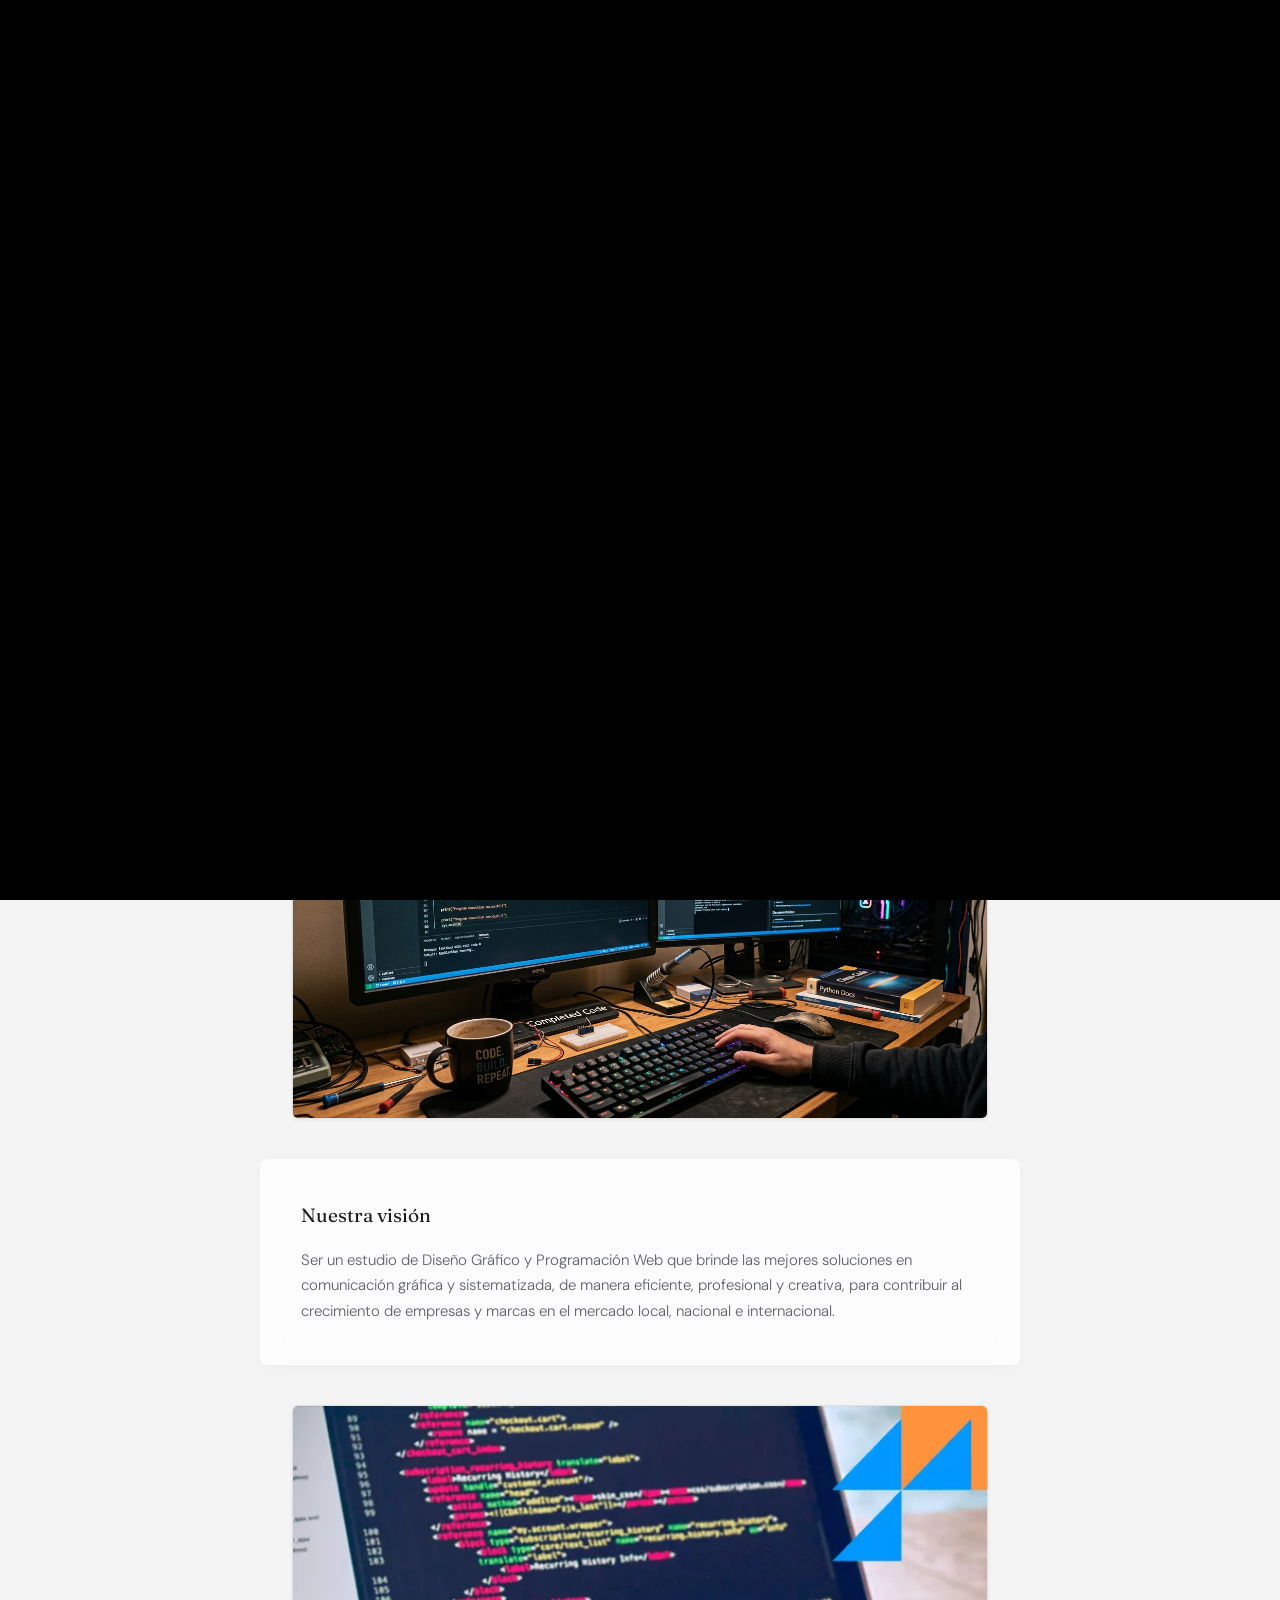
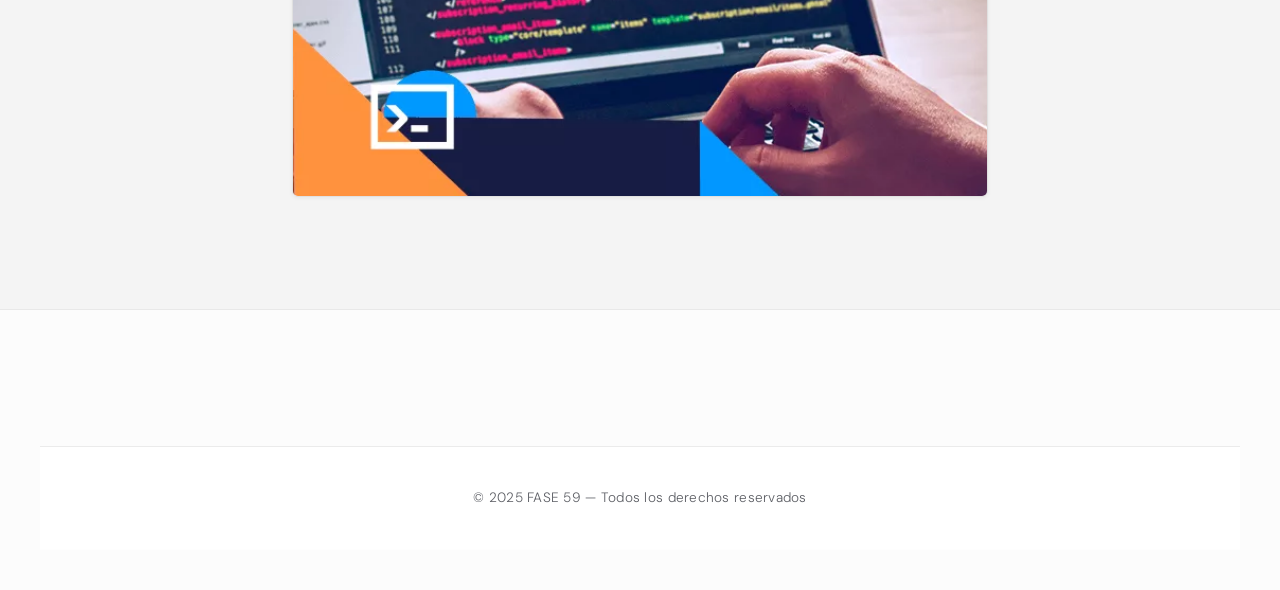
<file: index.html>
<!DOCTYPE html>
<html lang="es">
<head>
  <meta charset="UTF-8">
  <meta name="viewport" content="width=device-width, initial-scale=1.0">
  <title>FASE 59</title>
  <link rel="stylesheet" href="style.css">
  <link rel="stylesheet" href="img.css">
  <link rel="stylesheet" href="chat.css">
  <script src="chat copy.js" defer></script>
</head>
<body>
<div id="intro-overlay">
  <div class="intro-text">FASE 59</div>
  <div class="destello"></div>
</div>

<script>
  // Control del tiempo de la introducción y el destello
  document.addEventListener('DOMContentLoaded', () => {
    const intro = document.getElementById('intro-overlay');
    
    // Transcurridos 3.6 segundos (justo en el clímax del destello), desvanecemos el fondo negro
    setTimeout(() => {
      intro.classList.add('intro-hidden');
      
      // Eliminamos el contenedor del código después de 1 segundo de transición para liberar memoria
      setTimeout(() => {
        intro.remove();
      }, 1000);
    }, 3600);
  });
</script>
<header>
  <div class="titulo">
    <h1>FASE 59</h1>
  </div>
  <div class="nav">
    <nav>
      <a href="index.html">Inicio</a>
      <a href="servicios.html">Servicios</a>
      <a href="contactanos.html">Contáctanos</a>
    </nav>
  </div>
</header>

<main>
  <div class="hero">
    <p class="section-label" style="margin-top:3rem;">Quiénes somos</p>
    <h2>Tecnología e innovación<br><em>a tu medida</em></h2>
    <p>Organización especializada en Tecnologías de Información y Comunicación, en constante evolución para adaptarse a los cambios del mercado.</p>
  </div>

  <div class="card">
    <h3>Nuestra misión</h3>
    <p>Somos una organización con vocación de prestar servicios integrales al cliente dentro de las TIC. Incorporamos siempre tecnología de última generación aplicada a los sistemas web y de diseño gráfico.</p>
  </div>

  <div class="image-hover-container">
    <img src="code.jpeg" width="720" height="380" class="image-hover" alt="Código">
  </div>

  <div class="card" id="prete">
    <h3>Nuestra visión</h3>
    <p>Ser un estudio de Diseño Gráfico y Programación Web que brinde las mejores soluciones en comunicación gráfica y sistematizada, de manera eficiente, profesional y creativa, para contribuir al crecimiento de empresas y marcas en el mercado local, nacional e internacional.</p>
  </div>

  <div class="image-hover-container">
    <img src="cede.jpg" width="720" height="380" class="image-hover" alt="Sede">
  </div>
</main>

<div class="footer">
  <footer>
    <div>© 2025 FASE 59 — Todos los derechos reservados</div>
  </footer>
</div>
</body>
</html>
</file>
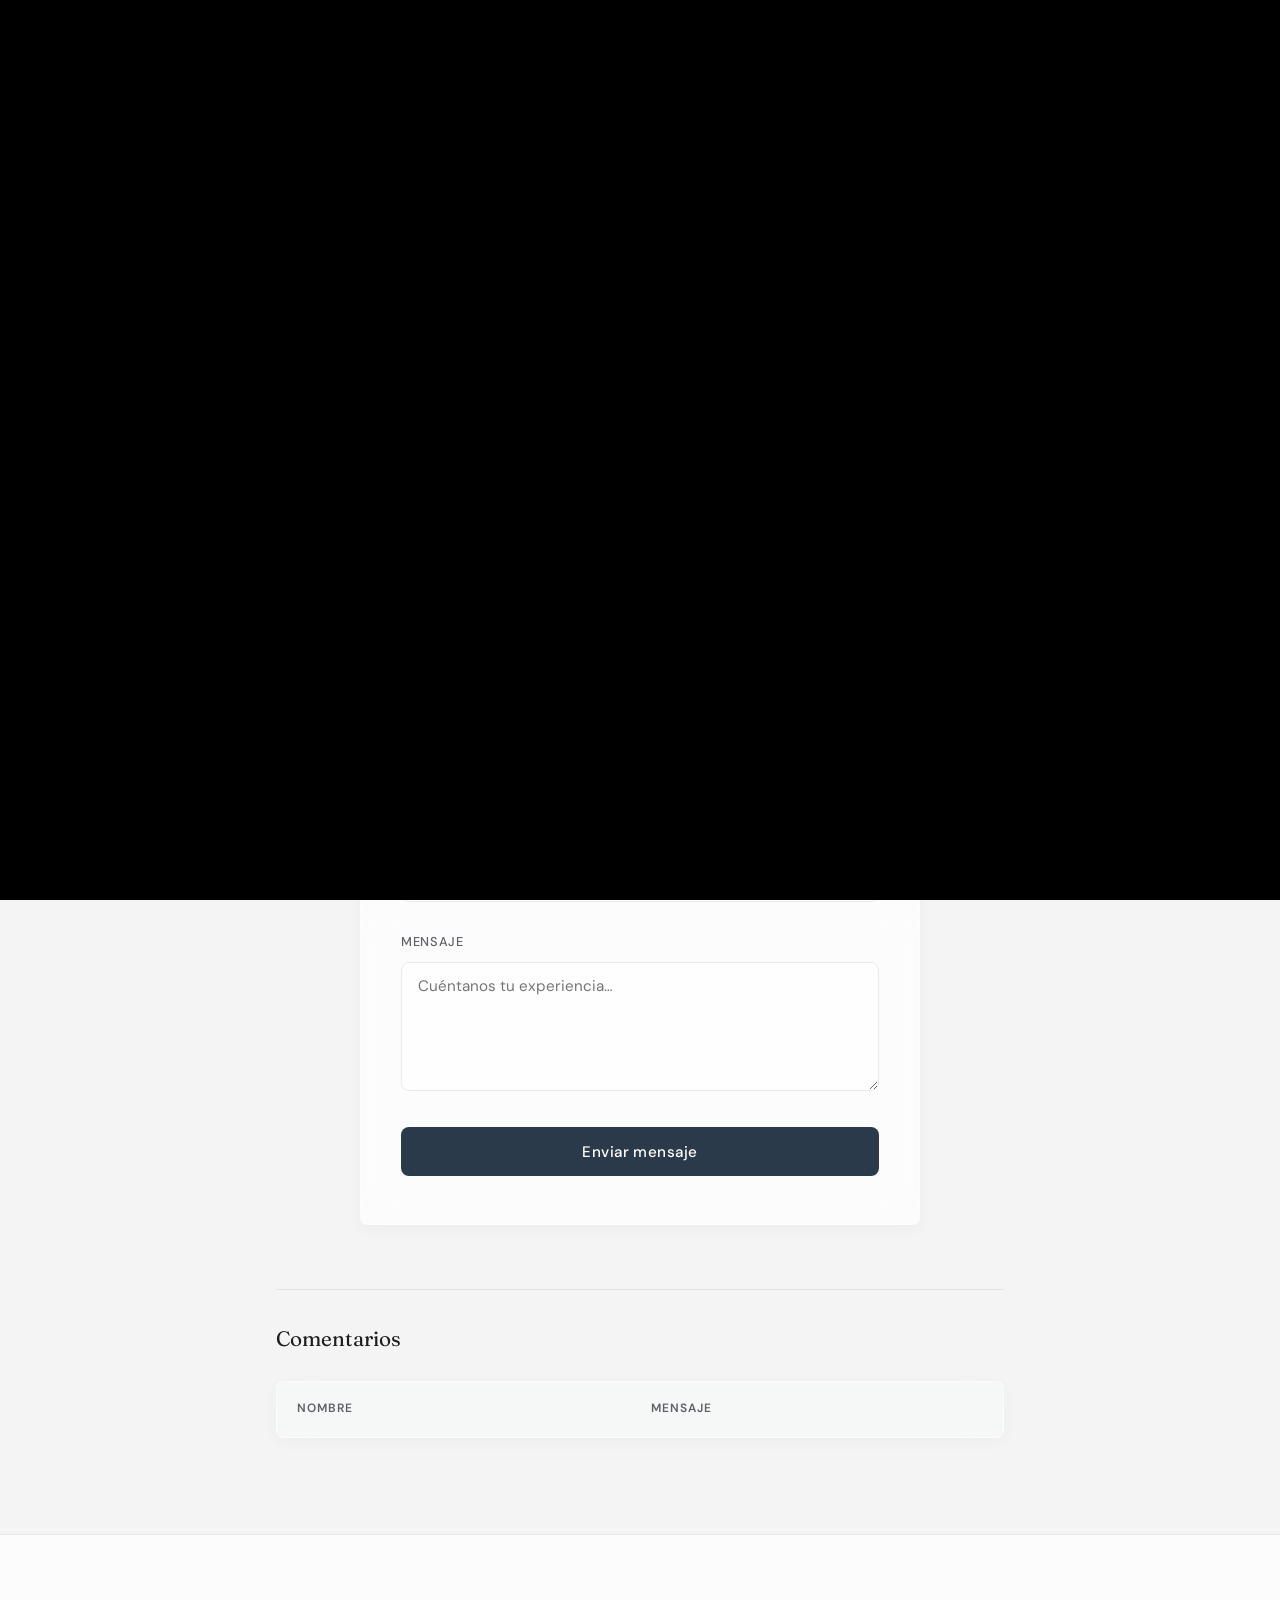
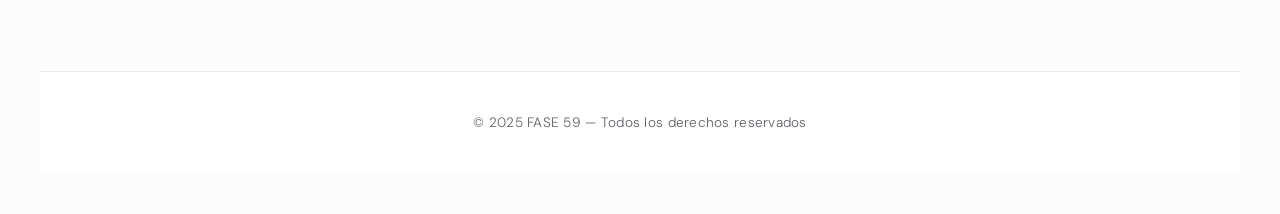
<file: contactanos.html>
<!DOCTYPE html>
<html lang="es">
<head>
  <meta charset="UTF-8">
  <meta name="viewport" content="width=device-width, initial-scale=1.0">
  <title>Contáctanos — FASE 59</title>
  <link rel="stylesheet" href="style.css">
  <link rel="stylesheet" href="contactanos.css">
  <script src="tabla.js" defer></script>
  <link rel="stylesheet" href="chat.css">
  <script src="chat copy.js" defer></script>
</head>
<body>
<div id="intro-overlay">
  <div class="intro-text">contacto</div>
  <div class="destello"></div>
</div>

<script>
  // Control del tiempo de la introducción y el destello
  document.addEventListener('DOMContentLoaded', () => {
    const intro = document.getElementById('intro-overlay');
    
    // Transcurridos 3.6 segundos (justo en el clímax del destello), desvanecemos el fondo negro
    setTimeout(() => {
      intro.classList.add('intro-hidden');
      
      // Eliminamos el contenedor del código después de 1 segundo de transición para liberar memoria
      setTimeout(() => {
        intro.remove();
      }, 1000);
    }, 3600);
  });
</script>
<header>
  <div class="titulo">
    <h1>FASE 59</h1>
  </div>
  <div class="nav">
    <nav>
      <a href="index.html">Inicio</a>
      <a href="servicios.html">Servicios</a>
      <a href="contactanos.html">Contáctanos</a>
    </nav>
  </div>
</header>

<main>
  <div class="hero">
    <p class="section-label" style="margin-top:3rem;">Información de contacto</p>
    <h2>Estamos <em>aquí para ti</em></h2>
  </div>

  <div style="max-width:560px;margin:0 auto 2rem;padding:0 1rem;display:grid;gap:0.75rem;">
    <div class="card" style="margin:0;padding:1.25rem 1.75rem;">
      <h3 style="font-size:0.7rem;letter-spacing:.1em;text-transform:uppercase;margin-bottom:.4rem;">WhatsApp</h3>
      <p style="font-size:1rem;color:var(--ink);">044 551 176 5154</p>
    </div>
    <div class="card" style="margin:0;padding:1.25rem 1.75rem;">
  <h3 style="font-size:0.7rem;letter-spacing:.1em;text-transform:uppercase;margin-bottom:.4rem;">Dirección</h3>
  <p style="font-size:0.9rem;color:var(--ink);">
    <a href="https://maps.google.com/?q=Privada+Bernamirans+7,+Fraccionamiento+Rancho+de+la+Luz,+Tecámac,+Edo.+Méx." 
       target="_blank" 
       rel="noopener noreferrer" 
       style="color: var(--ink); text-decoration: none; border-bottom: 1px dashed var(--ink-muted); transition: all 0.2s;">
       Privada Bernamirans 7, Fraccionamiento Rancho de la Luz, Tecámac, Edo. Méx.
    </a>
  </p>
</div>
    <div class="card" style="margin:0;padding:1.25rem 1.75rem;">
      <h3 style="font-size:0.7rem;letter-spacing:.1em;text-transform:uppercase;margin-bottom:.4rem;">Correo</h3>
      <p style="font-size:0.95rem;color:var(--ink);">sergioeufracio@fase59.com</p>
    </div>
  </div>

  <section class="contacto-seccion">
    <h2>¿Cómo fue tu experiencia?</h2>
    <form id="formulario-contacto">
      <div class="form-group">
        <label for="nombre">Nombre</label>
        <input type="text" id="nombre" name="nombre" placeholder="Tu nombre" required>
      </div>
      <div class="form-group">
        <label for="mensaje">Mensaje</label>
        <textarea id="mensaje" name="mensaje" rows="5" placeholder="Cuéntanos tu experiencia…" required></textarea>
      </div>
      <button type="submit">Enviar mensaje</button>
    </form>
  </section>

  <section id="mensajes-recibidos">
    <h2>Comentarios</h2>
    <table id="tabla-mensajes">
      <thead>
        <tr>
          <th>Nombre</th>
          <th>Mensaje</th>
        </tr>
      </thead>
      <tbody id="cuerpo-tabla-mensajes"></tbody>
    </table>
  </section>
</main>

<div class="footer">
  <footer>
    <div>© 2025 FASE 59 — Todos los derechos reservados</div>
  </footer>
</div>

</body>
</html>
</file>
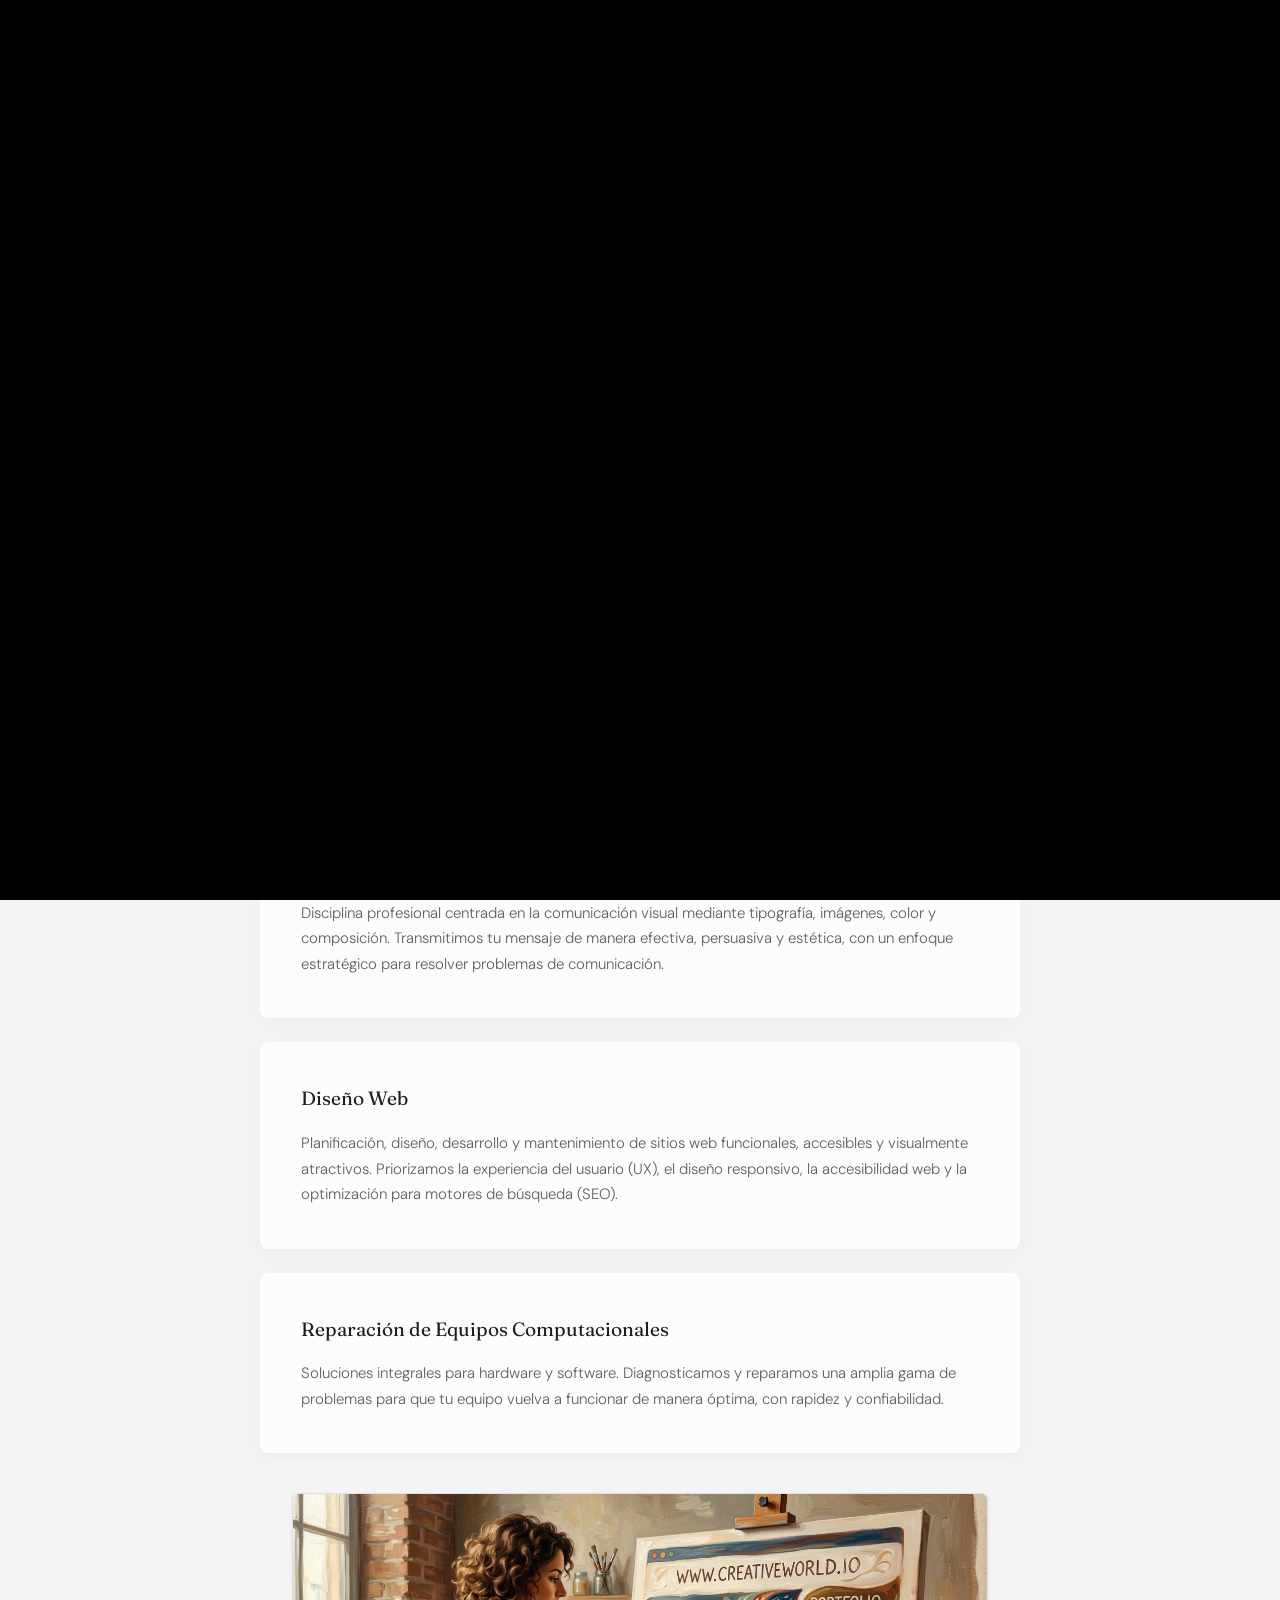
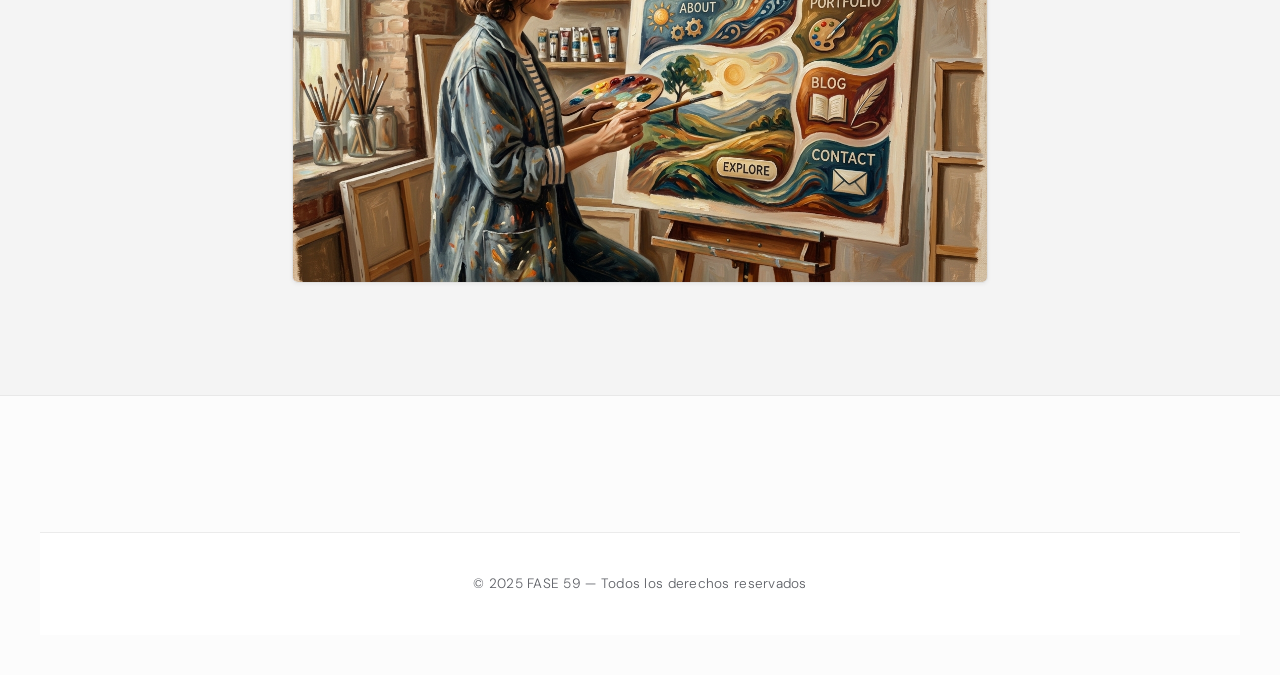
<file: servicios.html>
<!DOCTYPE html>
<html lang="es">
<head>
  <meta charset="UTF-8">
  <meta name="viewport" content="width=device-width, initial-scale=1.0">
  <title>Servicios — FASE 59</title>
  <link rel="stylesheet" href="style.css">
  <link rel="stylesheet" href="img.css">
  <link rel="stylesheet" href="chat.css">
  <script src="chat copy.js" defer></script>
</head>
<body>
<div id="intro-overlay">
  <div class="intro-text">servicios</div>
  <div class="destello"></div>
</div>

<script>
  // Control del tiempo de la introducción y el destello
  document.addEventListener('DOMContentLoaded', () => {
    const intro = document.getElementById('intro-overlay');
    
    // Transcurridos 3.6 segundos (justo en el clímax del destello), desvanecemos el fondo negro
    setTimeout(() => {
      intro.classList.add('intro-hidden');
      
      // Eliminamos el contenedor del código después de 1 segundo de transición para liberar memoria
      setTimeout(() => {
        intro.remove();
      }, 1000);
    }, 3600);
  });
</script>
<header>
  <div class="titulo">
    <h1>FASE 59</h1>
  </div>
  <div class="nav">
    <nav>
      <a href="index.html">Inicio</a>
      <a href="servicios.html">Servicios</a>
      <a href="contactanos.html">Contáctanos</a>
    </nav>
  </div>
</header>

<main>
  <div class="hero">
    <p class="section-label" style="margin-top:3rem;">Lo que ofrecemos</p>
    <h2>Nuestros <em>servicios</em></h2>
    <p>Soluciones integrales de diseño y tecnología para impulsar tu negocio.</p>
  </div>

  <div class="image-hover-container">
    <img src="360.jpeg" width="720" height="360" class="image-hover" alt="Servicios FASE 59">
  </div>

  <div class="card">
    <h3>Diseño Gráfico</h3>
    <p>Disciplina profesional centrada en la comunicación visual mediante tipografía, imágenes, color y composición. Transmitimos tu mensaje de manera efectiva, persuasiva y estética, con un enfoque estratégico para resolver problemas de comunicación.</p>
  </div>

  <div class="card">
    <h3>Diseño Web</h3>
    <p>Planificación, diseño, desarrollo y mantenimiento de sitios web funcionales, accesibles y visualmente atractivos. Priorizamos la experiencia del usuario (UX), el diseño responsivo, la accesibilidad web y la optimización para motores de búsqueda (SEO).</p>
  </div>

  <div class="card">
    <h3>Reparación de Equipos Computacionales</h3>
    <p>Soluciones integrales para hardware y software. Diagnosticamos y reparamos una amplia gama de problemas para que tu equipo vuelva a funcionar de manera óptima, con rapidez y confiabilidad.</p>
  </div>

  <div class="image-hover-container">
    <img src="333.jpeg" width="720" height="360" class="image-hover" alt="Equipos">
  </div>
</main>

<div class="footer">
  <footer>
    <div>© 2025 FASE 59 — Todos los derechos reservados</div>
  </footer>
</div>

</body>
</html>
</file>
<file: style.css>
@import url('https://fonts.googleapis.com/css2?family=Fraunces:ital,wght@0,300;0,400;0,600;1,300&family=DM+Sans:wght@300;400;500&display=swap');
@import url('https://fonts.googleapis.com/css2?family=Cinzel:wght@400;500;700&family=Fraunces:ital,wght@0,300;0,400;0,600;1,300&family=DM+Sans:wght@300;400;500&display=swap');

:root {
  /* Paleta Formal y Minimalista */
  --surface: rgba(255, 255, 255, 0.75); /* Cristal esmerilado claro */
  --ink: #1c1d1f;
  --ink-muted: #5e6066;
  --accent: #2b3a4a; /* Azul pizarra formal */
  --accent-light: rgba(43, 58, 74, 0.08);
  --border: rgba(0, 0, 0, 0.08);
  --shadow-sm: 0 4px 15px rgba(0, 0, 0, 0.03);
  --shadow-md: 0 10px 35px rgba(0, 0, 0, 0.06);
  --radius: 8px;
}

*, *::before, *::after { box-sizing: border-box; margin: 0; padding: 0; }

html { scroll-behavior: smooth; }

body {
  font-family: 'DM Sans', sans-serif;
  color: var(--ink);
  line-height: 1.65;
  font-size: 15px;
  font-weight: 300;
  
  /* ── IMAGEN DE FONDO ── */
  /* Reemplaza 'tu-imagen.jpg' con la ruta real de tu imagen (ej. img/fondo.jpg) */
 background-image: linear-gradient(rgba(255, 255, 255, 0.6), rgba(255, 255, 255, 0.6)), url('comp-of.jpeg');
  background-size: cover;
  background-position: center;
  background-attachment: fixed; /* El fondo se queda fijo mientras scrolleas */
  background-color: #f4f4f4; /* Color de respaldo por si la imagen tarda en cargar */
}

/* ── HEADER ── */
header {
  background-color: rgba(255, 255, 255, 0.85);
  backdrop-filter: blur(12px);
  -webkit-backdrop-filter: blur(12px);
  border-bottom: 1px solid var(--border);
  padding: 0 2.5rem;
  display: flex;
  align-items: center;
  justify-content: space-between;
  height: 70px;
  position: sticky;
  top: 0;
  z-index: 100;
  box-shadow: var(--shadow-sm);
  transition: background-color 0.3s ease;
}

header:hover {
  background-color: rgba(255, 255, 255, 0.95);
}

.titulo h1 {
  font-family: 'Fraunces', serif;
  font-weight: 600;
  font-size: 1.4rem;
  color: var(--accent);
  letter-spacing: -0.02em;
}

.nav nav {
  display: flex;
  gap: 0.5rem;
  align-items: center;
}

.nav nav a {
  text-decoration: none;
  color: var(--ink-muted);
  font-size: 0.9rem;
  font-weight: 400;
  padding: 0.5rem 1rem;
  border-radius: 20px; /* Botones tipo píldora minimalistas */
  transition: all 0.2s ease;
}

.nav nav a:hover {
  background-color: var(--accent-light);
  color: var(--accent);
}

.nav nav br { display: none; }

/* ── HERO SECTION ── */
.hero {
  max-width: 760px;
  margin: 6rem auto 2rem;
  padding: 0 2rem;
  text-align: center;
}

.hero h2 {
  font-family: 'Fraunces', serif;
  font-size: clamp(2.2rem, 4vw, 3.2rem);
  font-weight: 300;
  color: var(--ink);
  line-height: 1.2;
  margin-bottom: 1.25rem;
}

.hero h2 em {
  color: var(--accent);
  font-style: italic;
}

.hero p {
  color: var(--ink-muted);
  max-width: 560px;
  margin: 0 auto 2rem;
  font-size: 1.05rem;
}

/* ── TARJETAS (GLASSMORPHISM ELEGANTE) ── */
.card {
  background: var(--surface);
  backdrop-filter: blur(16px); /* Difumina la imagen de fondo detrás de la tarjeta */
  -webkit-backdrop-filter: blur(16px);
  border: 1px solid rgba(255, 255, 255, 0.5); /* Borde blanco sutil para dar luz */
  border-radius: var(--radius);
  padding: 2.5rem;
  margin: 1.5rem auto;
  max-width: 760px;
  box-shadow: var(--shadow-sm);
  transition: transform 0.3s ease, box-shadow 0.3s ease;
}

.card:hover {
  box-shadow: var(--shadow-md);
  transform: translateY(-2px);
}

.card h3 {
  font-family: 'Fraunces', serif;
  font-weight: 400;
  font-size: 1.2rem;
  color: var(--ink);
  margin-bottom: 1rem;
}

.card p {
  color: var(--ink-muted);
  line-height: 1.7;
}

/* ── IMÁGENES ── */
.image-wrap {
  max-width: 760px;
  margin: 2rem auto;
  padding: 0 2rem;
}

.image-hover {
  width: 100%;
  height: auto;
  border-radius: var(--radius);
  display: block;
  object-fit: cover;
  border: 1px solid var(--border);
  box-shadow: var(--shadow-sm);
  transition: box-shadow 0.3s, transform 0.3s;
}

.image-hover:hover {
  box-shadow: var(--shadow-md);
  transform: translateY(-3px);
}

/* ── SECTION LABEL ── */
.section-label {
  text-align: center;
  font-size: 0.75rem;
  font-weight: 500;
  letter-spacing: 0.15em;
  text-transform: uppercase;
  color: var(--ink-muted);
  margin: 3.5rem auto 1rem;
}

/* ── FOOTER ── */
.footer, footer {
  background: rgba(255, 255, 255, 0.7);
  backdrop-filter: blur(10px);
  border-top: 1px solid var(--border);
  padding: 2.5rem;
  text-align: center;
  margin-top: 6rem;
}

.footer div, footer div {
  font-size: 0.85rem;
  color: var(--ink-muted);
  letter-spacing: 0.02em;
}

/* ── PANTALLA DE INTRODUCCIÓN CINEMÁTICA (FINAL FANTASY STYLE) ── */
#intro-overlay {
  position: fixed;
  top: 0;
  left: 0;
  width: 100vw;
  height: 100vh;
  background-color: #000000; /* Fondo negro absoluto */
  display: flex;
  align-items: center;
  justify-content: center;
  z-index: 99999; /* Se asegura de estar por encima de todo, incluyendo el header y chat */
  overflow: hidden;
  transition: opacity 1s ease-in-out;
  pointer-events: all;
}

/* El texto elegante que aparece y expande sus letras */
.intro-text {
  font-family: 'Cinzel', serif;
  font-size: clamp(2.2rem, 6vw, 4.5rem);
  font-weight: 400;
  color: #ffffff;
  letter-spacing: 0.3em;
  text-transform: uppercase;
  opacity: 0;
  transform: scale(0.96);
  text-align: center;
  padding-left: 0.3em; /* Centra perfectamente el texto compensando el espaciado de la última letra */
  text-shadow: 0 0 15px rgba(255, 255, 255, 0.1);
  animation: finalFantasyTexto 3.8s cubic-bezier(0.25, 0.46, 0.45, 0.94) forwards;
}

@keyframes finalFantasyTexto {
  0% {
    opacity: 0;
    letter-spacing: 0.1em;
    transform: scale(0.96);
  }
  30% {
    opacity: 1;
  }
  75% {
    opacity: 1;
    letter-spacing: 0.35em;
    transform: scale(1);
  }
  90% {
    opacity: 0;
    letter-spacing: 0.4em;
    transform: scale(1.02);
  }
  100% {
    opacity: 0;
  }
}

/* El destello blanco que llena la pantalla */
.destello {
  position: absolute;
  top: 0;
  left: 0;
  width: 100%;
  height: 100%;
  background: #ffffff;
  opacity: 0;
  pointer-events: none;
  animation: destelloLuz 1.4s ease-in-out 3.0s forwards;
}

@keyframes destelloLuz {
  0% {
    opacity: 0;
  }
  35% {
    opacity: 1; /* El punto máximo del destello blanco */
  }
  100% {
    opacity: 0;
  }
}

/* Clase que activa JavaScript para ocultar suavemente el fondo negro */
.intro-hidden {
  opacity: 0 !important;
  pointer-events: none !important;
}
</file>
<file: img.css>
.image-hover-container {
  display: flex;
  justify-content: center;
  padding: 1rem 2rem;
  max-width: 760px;
  margin: 0 auto;
}

.image-hover {
  transition: box-shadow 0.25s ease, transform 0.25s ease;
  cursor: pointer;
  max-width: 100%;
  height: auto;
  display: block;
  border-radius: 6px;
  border: 1px solid var(--border, #e2dfd7);
  box-shadow: 0 1px 4px rgba(26,26,24,0.06);
}

.image-hover:hover {
  transform: translateY(-3px);
  box-shadow: 0 8px 24px rgba(26,26,24,0.1);
}
</file>
<file: chat.css>
/* ── CONTENEDOR PRINCIPAL DEL CHAT ── */
.chat-widget {
  position: fixed;
  bottom: 2rem;
  right: 2rem;
  z-index: 1000;
  font-family: 'DM Sans', sans-serif;
}

/* ── BOTÓN FLOTANTE (BURBUJA) ── */
.chat-toggle-btn {
  width: 64px;
  height: 64px;
  background-color: var(--accent);
  border: none;
  border-radius: 50%;
  box-shadow: var(--shadow-md);
  cursor: pointer;
  display: flex;
  align-items: center;
  justify-content: center;
  transition: transform 0.3s cubic-bezier(0.175, 0.885, 0.32, 1.275), box-shadow 0.3s ease;
  position: absolute;
  bottom: 0;
  right: 0;
}

.chat-toggle-btn:hover {
  transform: scale(1.08) translateY(-3px);
  box-shadow: 0 12px 28px rgba(45, 90, 61, 0.25);
}

.chat-toggle-btn svg {
  width: 32px;
  height: 32px;
  fill: #ffffff;
  transition: transform 0.3s ease;
}

/* Animación sutil al ícono cuando pasas el cursor */
.chat-toggle-btn:hover svg {
  transform: scale(1.1);
}

/* ── PANEL DE CHAT (LA VENTANA) ── */
.chat-window {
  position: absolute;
  bottom: 85px; /* Aparece justo arriba de la burbuja */
  right: 0;
  width: 360px;
  height: 520px;
  max-height: 75vh;
  background-color: var(--surface);
  border: 1px solid var(--border);
  border-radius: 12px;
  box-shadow: 0 12px 35px rgba(26, 26, 24, 0.15);
  display: flex;
  flex-direction: column;
  overflow: hidden;
  
  /* Estado oculto por defecto con animación */
  opacity: 0;
  transform: translateY(30px) scale(0.95);
  pointer-events: none;
  transform-origin: bottom right;
  transition: opacity 0.3s ease, transform 0.3s cubic-bezier(0.175, 0.885, 0.32, 1.275);
}

/* Esta clase es la que tu JS añade para mostrar el chat */
.chat-window.active {
  opacity: 1;
  transform: translateY(0) scale(1);
  pointer-events: auto;
}

/* ── CABECERA DEL CHAT ── */
.chat-header {
  background-color: var(--accent);
  color: #ffffff;
  padding: 1.1rem 1.5rem;
  display: flex;
  justify-content: space-between;
  align-items: center;
  box-shadow: var(--shadow-sm);
  z-index: 2;
}

.chat-header h3 {
  font-family: 'Fraunces', serif;
  font-size: 1.15rem;
  font-weight: 400;
  margin: 0;
}

.close-chat {
  background: none;
  border: none;
  color: #ffffff;
  font-size: 1.6rem;
  cursor: pointer;
  line-height: 1;
  opacity: 0.7;
  transition: opacity 0.2s, transform 0.2s;
}

.close-chat:hover {
  opacity: 1;
  transform: rotate(90deg);
}

/* ── ÁREA DE MENSAJES ── */
.chat-messages {
  flex: 1;
  padding: 1.25rem;
  overflow-y: auto;
  display: flex;
  flex-direction: column;
  gap: 1rem;
  background-color: var(--bg);
  scroll-behavior: smooth;
}

/* Scrollbar personalizado y sutil */
.chat-messages::-webkit-scrollbar {
  width: 6px;
}
.chat-messages::-webkit-scrollbar-thumb {
  background-color: #d1cdb9;
  border-radius: 10px;
}

/* ── GLOBOS DE TEXTO ── */
.mensaje {
  max-width: 85%;
  padding: 0.8rem 1.1rem;
  border-radius: 14px;
  font-size: 0.92rem;
  line-height: 1.5;
  word-wrap: break-word;
  animation: messagePop 0.3s ease forwards;
}

/* Animación para cuando aparece un mensaje nuevo */
@keyframes messagePop {
  0% { opacity: 0; transform: translateY(10px) scale(0.95); }
  100% { opacity: 1; transform: translateY(0) scale(1); }
}

.mensaje-bot {
  align-self: flex-start;
  background-color: var(--surface);
  color: var(--ink);
  border: 1px solid var(--border);
  border-bottom-left-radius: 2px; /* Efecto de cola de globo */
  box-shadow: var(--shadow-sm);
}

.mensaje-usuario {
  align-self: flex-end;
  background-color: var(--accent);
  color: #ffffff;
  border-bottom-right-radius: 2px;
  box-shadow: var(--shadow-sm);
}

/* ── ZONA DE ESCRITURA Y ENVÍO ── */
.chat-input-area {
  padding: 1rem 1.25rem;
  background-color: var(--surface);
  border-top: 1px solid var(--border);
  display: flex;
  gap: 0.6rem;
  z-index: 2;
}

.chat-input-area input {
  flex: 1;
  padding: 0.8rem 1.1rem;
  border: 1px solid var(--border);
  border-radius: 24px;
  background-color: var(--bg);
  font-family: 'DM Sans', sans-serif;
  font-size: 0.92rem;
  color: var(--ink);
  outline: none;
  transition: border-color 0.2s, box-shadow 0.2s;
}

.chat-input-area input:focus {
  border-color: var(--accent);
  box-shadow: 0 0 0 3px rgba(45,90,61,0.1);
  background-color: var(--surface);
}

.chat-input-area input::placeholder {
  color: var(--ink-muted);
}

.chat-input-area button {
  background-color: var(--accent);
  color: #ffffff;
  border: none;
  border-radius: 24px;
  padding: 0 1.25rem;
  font-family: 'DM Sans', sans-serif;
  font-size: 0.9rem;
  font-weight: 500;
  cursor: pointer;
  transition: background-color 0.2s, transform 0.15s;
}

.chat-input-area button:hover:not(:disabled) {
  background-color: #224830;
  transform: translateY(-1px);
}

.chat-input-area button:disabled {
  background-color: #a8bba0;
  cursor: not-allowed;
  transform: none;
}

/* ── RESPONSIVE DESIGN (Para móviles) ── */
@media (max-width: 480px) {
  .chat-widget {
    bottom: 1rem;
    right: 1rem;
  }
  
  .chat-window {
    width: calc(100vw - 2rem);
    right: 0;
    height: 65vh;
  }
}
</file>
<file: contactanos.css>
/* ── CONTACTO FORMAL ── */
.contacto-seccion {
  max-width: 560px;
  margin: 3rem auto;
  padding: 3rem 2.5rem;
  background: var(--surface);
  backdrop-filter: blur(16px);
  -webkit-backdrop-filter: blur(16px);
  border: 1px solid rgba(255, 255, 255, 0.5);
  border-radius: var(--radius);
  box-shadow: var(--shadow-sm);
}

.contacto-seccion h2 {
  font-family: 'Fraunces', serif;
  font-weight: 400;
  font-size: 1.5rem;
  color: var(--ink);
  margin-bottom: 2.5rem;
  text-align: center;
}

.form-group {
  margin-bottom: 1.8rem;
}

.form-group label {
  display: block;
  font-size: 0.8rem;
  font-weight: 500;
  letter-spacing: 0.05em;
  text-transform: uppercase;
  color: var(--ink-muted);
  margin-bottom: 0.6rem;
}

.form-group input[type="text"],
.form-group textarea {
  width: 100%;
  padding: 0.85rem 1rem;
  border: 1px solid var(--border);
  border-radius: var(--radius);
  background: rgba(255, 255, 255, 0.6);
  font-family: 'DM Sans', sans-serif;
  font-size: 0.95rem;
  color: var(--ink);
  transition: all 0.2s ease;
  outline: none;
}

.form-group input:focus,
.form-group textarea:focus {
  border-color: var(--accent);
  background: rgba(255, 255, 255, 0.9);
  box-shadow: 0 0 0 3px var(--accent-light);
}

.form-group textarea {
  min-height: 120px;
  resize: vertical;
}

.contacto-seccion button[type="submit"] {
  width: 100%;
  padding: 0.9rem;
  background: var(--accent);
  color: #fff;
  border: none;
  border-radius: var(--radius);
  font-family: 'DM Sans', sans-serif;
  font-size: 0.95rem;
  font-weight: 500;
  letter-spacing: 0.03em;
  cursor: pointer;
  transition: background 0.2s, transform 0.15s;
}

.contacto-seccion button[type="submit"]:hover {
  background: #1e293b;
  transform: translateY(-1px);
}

/* ── TABLA COMENTARIOS TRANSPARENTE ── */
#mensajes-recibidos {
  max-width: 760px;
  margin: 4rem auto 2rem;
  padding: 0 1rem;
}

#mensajes-recibidos h2 {
  font-family: 'Fraunces', serif;
  font-weight: 400;
  font-size: 1.3rem;
  color: var(--ink);
  margin-bottom: 1.5rem;
  padding-top: 2rem;
  border-top: 1px solid var(--border);
}

#tabla-mensajes {
  width: 100%;
  border-collapse: collapse;
  background: var(--surface);
  backdrop-filter: blur(16px);
  -webkit-backdrop-filter: blur(16px);
  border: 1px solid rgba(255, 255, 255, 0.5);
  border-radius: var(--radius);
  overflow: hidden;
  box-shadow: var(--shadow-sm);
}

#tabla-mensajes th,
#tabla-mensajes td {
  padding: 1.1rem 1.25rem;
  text-align: left;
  border-bottom: 1px solid var(--border);
  font-size: 0.95rem;
}

#tabla-mensajes th {
  background: rgba(43, 58, 74, 0.03);
  font-size: 0.75rem;
  font-weight: 600;
  letter-spacing: 0.08em;
  text-transform: uppercase;
  color: var(--ink-muted);
}

#tabla-mensajes tbody tr:last-child td { border-bottom: none; }

#tabla-mensajes tbody tr:hover {
  background: rgba(255, 255, 255, 0.4);
  transition: background 0.2s ease;
}

#tabla-mensajes tbody td { color: var(--ink); }
</file>
